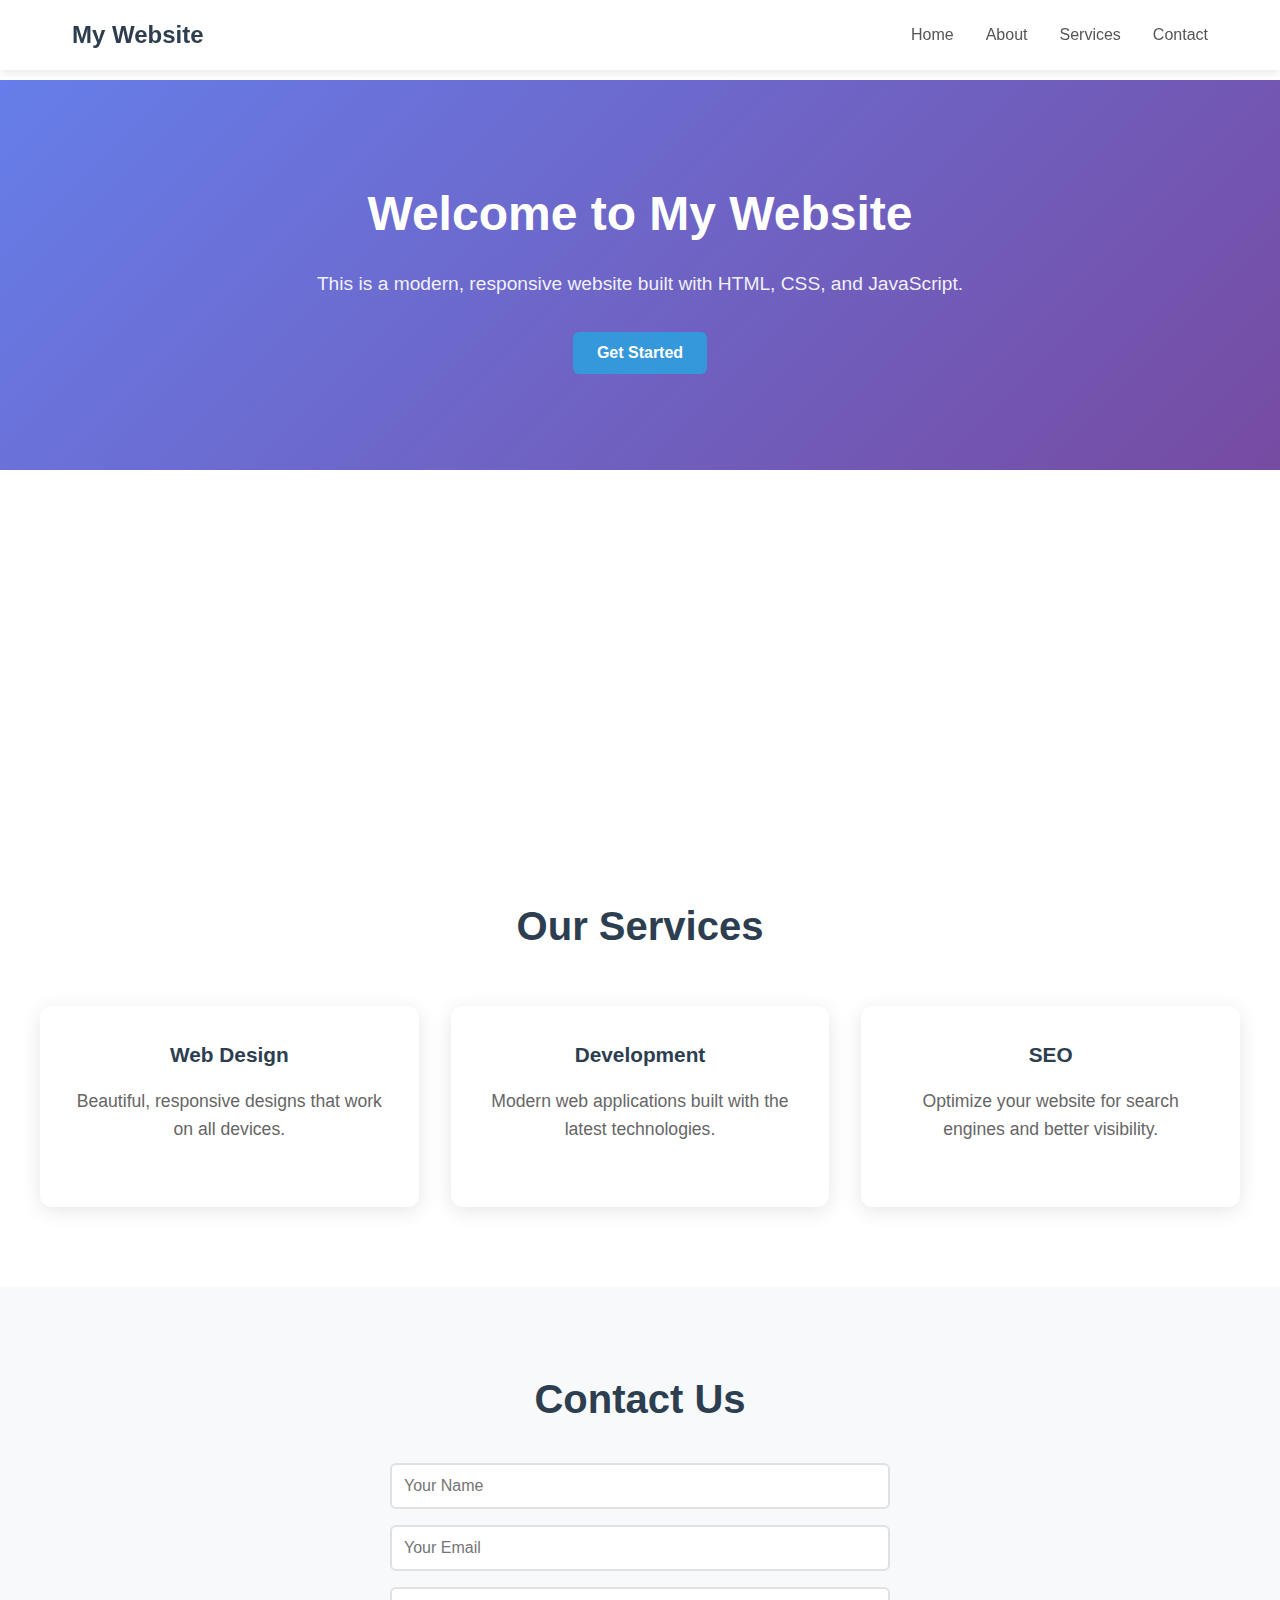
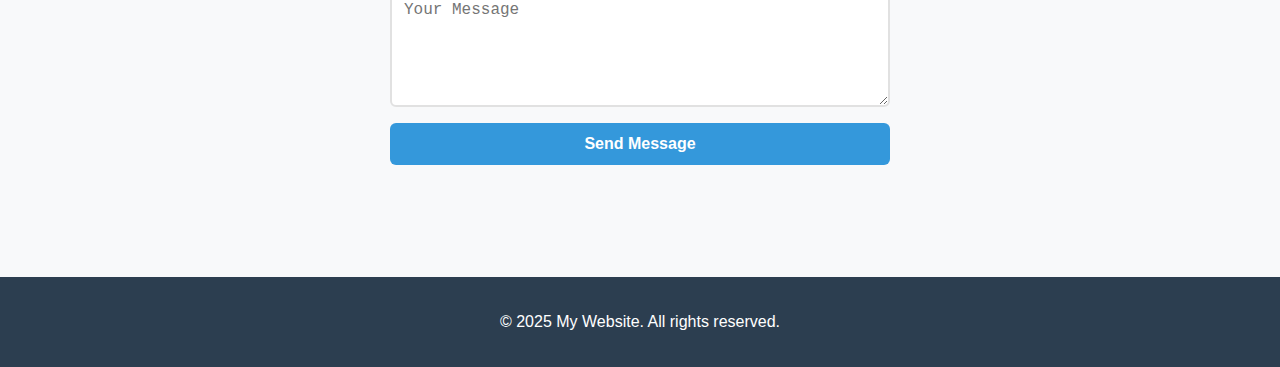
<file: project/index.html>
<!DOCTYPE html>
<html lang="en">
<head>
    <meta charset="UTF-8">
    <meta name="viewport" content="width=device-width, initial-scale=1.0">
    <title>My Web Project</title>
    <link rel="stylesheet" href="css/styles.css">
</head>
<body>
    <div class="container">
        <header class="header">
            <nav class="navbar">
                <div class="nav-brand">
                    <h1>My Website</h1>
                </div>
                <ul class="nav-links">
                    <li><a href="#home">Home</a></li>
                    <li><a href="#about">About</a></li>
                    <li><a href="#services">Services</a></li>
                    <li><a href="#contact">Contact</a></li>
                </ul>
                <button class="mobile-menu-toggle">
                    <span></span>
                    <span></span>
                    <span></span>
                </button>
            </nav>
        </header>

        <main class="main-content">
            <section id="home" class="hero">
                <div class="hero-content">
                    <h2>Welcome to My Website</h2>
                    <p>This is a modern, responsive website built with HTML, CSS, and JavaScript.</p>
                    <button class="btn btn-primary" onclick="showMessage()">Get Started</button>
                </div>
            </section>

            <section id="about" class="section">
                <div class="section-content">
                    <h2>About Us</h2>
                    <p>We create amazing web experiences using modern technologies and best practices.</p>
                </div>
            </section>

            <section id="services" class="section">
                <div class="section-content">
                    <h2>Our Services</h2>
                    <div class="services-grid">
                        <div class="service-card">
                            <h3>Web Design</h3>
                            <p>Beautiful, responsive designs that work on all devices.</p>
                        </div>
                        <div class="service-card">
                            <h3>Development</h3>
                            <p>Modern web applications built with the latest technologies.</p>
                        </div>
                        <div class="service-card">
                            <h3>SEO</h3>
                            <p>Optimize your website for search engines and better visibility.</p>
                        </div>
                    </div>
                </div>
            </section>

            <section id="contact" class="section">
                <div class="section-content">
                    <h2>Contact Us</h2>
                    <form class="contact-form">
                        <input type="text" placeholder="Your Name" required>
                        <input type="email" placeholder="Your Email" required>
                        <textarea placeholder="Your Message" required></textarea>
                        <button type="submit" class="btn btn-primary">Send Message</button>
                    </form>
                </div>
            </section>
        </main>

        <footer class="footer">
            <p>&copy; 2025 My Website. All rights reserved.</p>
        </footer>
    </div>

    <script src="app.js"></script>
</body>
</html>
</file>
<file: project/css/styles.css>
/* Reset and Base Styles */
* {
    margin: 0;
    padding: 0;
    box-sizing: border-box;
}

html {
    scroll-behavior: smooth;
}

body {
    font-family: 'Segoe UI', Tahoma, Geneva, Verdana, sans-serif;
    line-height: 1.6;
    color: #333;
    background-color: #fff;
}

.container {
    min-height: 100vh;
    display: flex;
    flex-direction: column;
}

/* Header and Navigation */
.header {
    background: #fff;
    box-shadow: 0 2px 10px rgba(0,0,0,0.1);
    position: fixed;
    top: 0;
    left: 0;
    right: 0;
    z-index: 1000;
}

.navbar {
    display: flex;
    justify-content: space-between;
    align-items: center;
    padding: 1rem 2rem;
    max-width: 1200px;
    margin: 0 auto;
}

.nav-brand h1 {
    color: #2c3e50;
    font-size: 1.5rem;
    font-weight: 600;
}

.nav-links {
    display: flex;
    list-style: none;
    gap: 2rem;
}

.nav-links a {
    text-decoration: none;
    color: #555;
    font-weight: 500;
    transition: color 0.3s ease;
}

.nav-links a:hover {
    color: #3498db;
}

.mobile-menu-toggle {
    display: none;
    flex-direction: column;
    background: none;
    border: none;
    cursor: pointer;
    gap: 4px;
}

.mobile-menu-toggle span {
    width: 25px;
    height: 3px;
    background: #333;
    transition: 0.3s;
}

/* Main Content */
.main-content {
    flex: 1;
    margin-top: 80px;
}

/* Hero Section */
.hero {
    background: linear-gradient(135deg, #667eea 0%, #764ba2 100%);
    color: white;
    padding: 6rem 2rem;
    text-align: center;
}

.hero-content h2 {
    font-size: 3rem;
    margin-bottom: 1rem;
    font-weight: 700;
}

.hero-content p {
    font-size: 1.2rem;
    margin-bottom: 2rem;
    opacity: 0.9;
}

/* Buttons */
.btn {
    display: inline-block;
    padding: 12px 24px;
    border: none;
    border-radius: 6px;
    font-size: 1rem;
    font-weight: 600;
    text-decoration: none;
    cursor: pointer;
    transition: all 0.3s ease;
}

.btn-primary {
    background: #3498db;
    color: white;
}

.btn-primary:hover {
    background: #2980b9;
    transform: translateY(-2px);
    box-shadow: 0 4px 12px rgba(52, 152, 219, 0.3);
}

/* Sections */
.section {
    padding: 5rem 2rem;
}

.section:nth-child(even) {
    background: #f8f9fa;
}

.section-content {
    max-width: 1200px;
    margin: 0 auto;
    text-align: center;
}

.section-content h2 {
    font-size: 2.5rem;
    margin-bottom: 2rem;
    color: #2c3e50;
}

.section-content p {
    font-size: 1.1rem;
    color: #555;
    max-width: 600px;
    margin: 0 auto 2rem;
}

/* Services Grid */
.services-grid {
    display: grid;
    grid-template-columns: repeat(auto-fit, minmax(300px, 1fr));
    gap: 2rem;
    margin-top: 3rem;
}

.service-card {
    background: white;
    padding: 2rem;
    border-radius: 12px;
    box-shadow: 0 4px 20px rgba(0,0,0,0.1);
    transition: transform 0.3s ease, box-shadow 0.3s ease;
}

.service-card:hover {
    transform: translateY(-5px);
    box-shadow: 0 8px 30px rgba(0,0,0,0.15);
}

.service-card h3 {
    color: #2c3e50;
    margin-bottom: 1rem;
    font-size: 1.3rem;
}

.service-card p {
    color: #666;
    line-height: 1.6;
}

/* Contact Form */
.contact-form {
    max-width: 500px;
    margin: 2rem auto;
    display: flex;
    flex-direction: column;
    gap: 1rem;
}

.contact-form input,
.contact-form textarea {
    padding: 12px;
    border: 2px solid #e1e1e1;
    border-radius: 6px;
    font-size: 1rem;
    transition: border-color 0.3s ease;
}

.contact-form input:focus,
.contact-form textarea:focus {
    outline: none;
    border-color: #3498db;
}

.contact-form textarea {
    min-height: 120px;
    resize: vertical;
}

/* Footer */
.footer {
    background: #2c3e50;
    color: white;
    text-align: center;
    padding: 2rem;
}

/* Responsive Design */
@media (max-width: 768px) {
    .navbar {
        padding: 1rem;
    }
    
    .nav-links {
        display: none;
        position: absolute;
        top: 100%;
        left: 0;
        right: 0;
        background: white;
        flex-direction: column;
        padding: 1rem;
        box-shadow: 0 2px 10px rgba(0,0,0,0.1);
    }
    
    .nav-links.active {
        display: flex;
    }
    
    .mobile-menu-toggle {
        display: flex;
    }
    
    .hero-content h2 {
        font-size: 2rem;
    }
    
    .hero-content p {
        font-size: 1rem;
    }
    
    .section-content h2 {
        font-size: 2rem;
    }
    
    .services-grid {
        grid-template-columns: 1fr;
    }
    
    .navbar {
        position: relative;
    }
}

@media (max-width: 480px) {
    .hero {
        padding: 4rem 1rem;
    }
    
    .section {
        padding: 3rem 1rem;
    }
    
    .hero-content h2 {
        font-size: 1.5rem;
    }
    
    .section-content h2 {
        font-size: 1.5rem;
    }
}

/* Animation Classes */
.fade-in {
    opacity: 0;
    transform: translateY(20px);
    animation: fadeInUp 0.6s ease forwards;
}

@keyframes fadeInUp {
    to {
        opacity: 1;
        transform: translateY(0);
    }
}

.pulse {
    animation: pulse 2s infinite;
}

@keyframes pulse {
    0% {
        transform: scale(1);
    }
    50% {
        transform: scale(1.05);
    }
    100% {
        transform: scale(1);
    }
}
</file>
